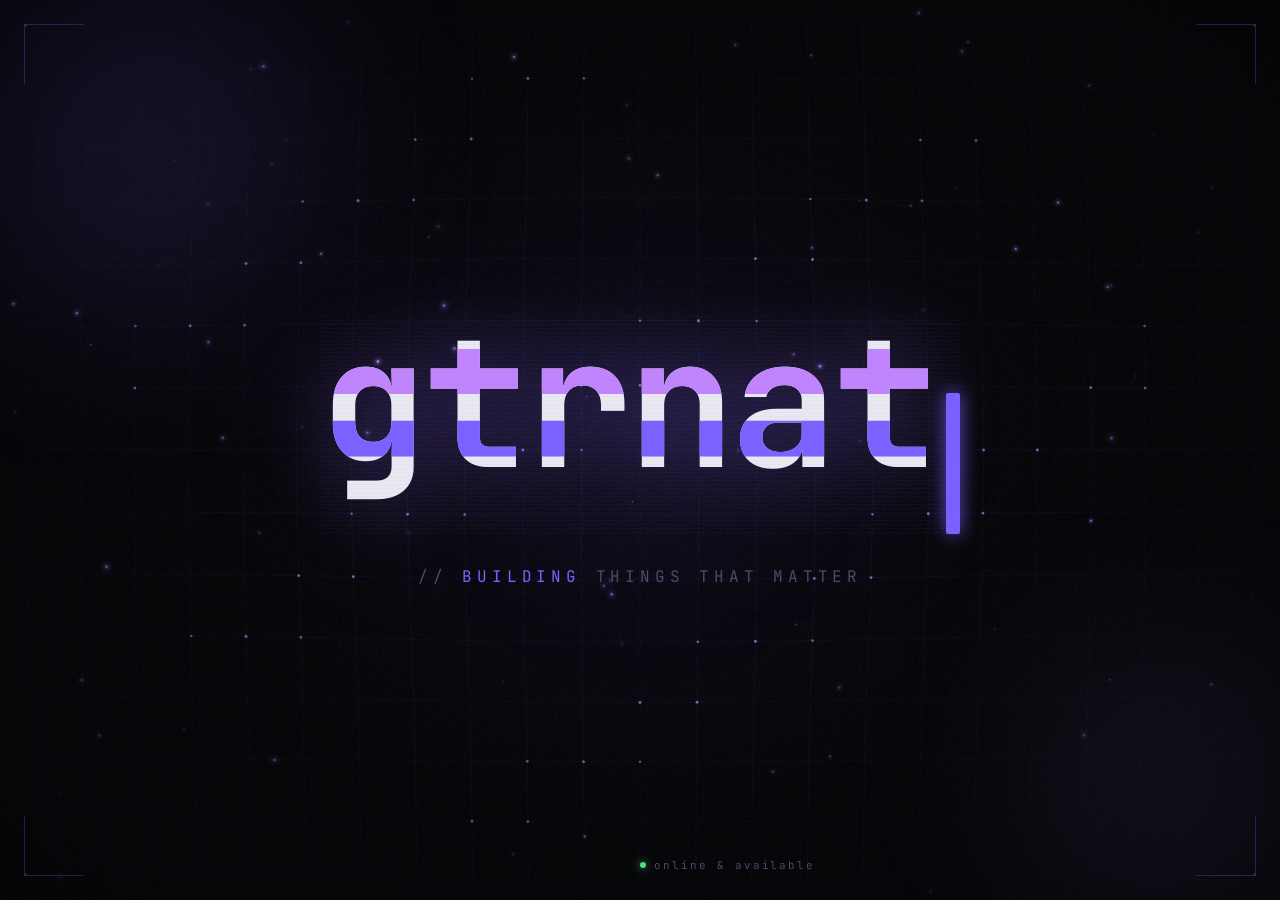
<file: index.html>
<!DOCTYPE html>
<html lang="en">
<head>
<meta charset="UTF-8">
<meta name="viewport" content="width=device-width, initial-scale=1.0">
<title>gtrnat</title>
<link href="https://fonts.googleapis.com/css2?family=Space+Grotesk:wght@300;400;700&family=JetBrains+Mono:wght@400;700&display=swap" rel="stylesheet">
<style>
  *, *::before, *::after { margin: 0; padding: 0; box-sizing: border-box; }

  :root {
    --void: #050508;
    --surface: #0D0D14;
    --violet: #7B61FF;
    --glow: #C084FC;
    --text: #E8E8F0;
    --muted: #4A4A6A;
  }

  html, body {
    width: 100%; height: 100%;
    background: var(--void);
    overflow: hidden;
    font-family: 'Space Grotesk', sans-serif;
    color: var(--text);
  }

  /* ── Canvas background ── */
  #bg {
    position: fixed;
    inset: 0;
    z-index: 0;
  }

  /* ── Noise overlay ── */
  .noise {
    position: fixed;
    inset: 0;
    z-index: 1;
    background-image: url("data:image/svg+xml,%3Csvg viewBox='0 0 256 256' xmlns='http://www.w3.org/2000/svg'%3E%3Cfilter id='n'%3E%3CfeTurbulence type='fractalNoise' baseFrequency='0.9' numOctaves='4' stitchTiles='stitch'/%3E%3C/filter%3E%3Crect width='100%25' height='100%25' filter='url(%23n)' opacity='1'/%3E%3C/svg%3E");
    opacity: 0.03;
    pointer-events: none;
  }

  /* ── Radial vignette ── */
  .vignette {
    position: fixed;
    inset: 0;
    z-index: 2;
    background: radial-gradient(ellipse at center, transparent 40%, rgba(5,5,8,0.85) 100%);
    pointer-events: none;
  }

  /* ── Main container ── */
  .stage {
    position: relative;
    z-index: 10;
    width: 100vw;
    height: 100vh;
    display: flex;
    flex-direction: column;
    align-items: center;
    justify-content: center;
    gap: 0;
  }

  /* ── Glitch name ── */
  .name-wrap {
    position: relative;
    display: inline-block;
    line-height: 1;
  }

  .name {
    font-family: 'JetBrains Mono', monospace;
    font-size: clamp(4rem, 14vw, 12rem);
    font-weight: 700;
    letter-spacing: -0.03em;
    color: var(--text);
    position: relative;
    display: inline-block;
    text-transform: lowercase;
    user-select: none;
    /* soft glow */
    filter: drop-shadow(0 0 40px rgba(123,97,255,0.35)) drop-shadow(0 0 80px rgba(192,132,252,0.15));
  }

  /* Glitch layers */
  .name::before,
  .name::after {
    content: attr(data-text);
    position: absolute;
    top: 0; left: 0;
    width: 100%; height: 100%;
  }

  .name::before {
    color: #C084FC;
    animation: glitch-a 3.5s infinite steps(1);
    clip-path: polygon(0 20%, 100% 20%, 100% 45%, 0 45%);
  }

  .name::after {
    color: #7B61FF;
    animation: glitch-b 4.1s infinite steps(1);
    clip-path: polygon(0 60%, 100% 60%, 100% 80%, 0 80%);
  }

  @keyframes glitch-a {
    0%,89%,91%,93%,100% { transform: none; opacity: 0; }
    90%  { transform: translateX(-6px) skewX(-3deg); opacity: 0.85; }
    92%  { transform: translateX(4px)  skewX(2deg);  opacity: 0.6;  }
  }

  @keyframes glitch-b {
    0%,76%,79%,82%,100% { transform: none; opacity: 0; }
    77%  { transform: translateX(8px)  skewX(4deg);  opacity: 0.7; }
    80%  { transform: translateX(-5px) skewX(-2deg); opacity: 0.5; }
    81%  { transform: translateX(3px);               opacity: 0.8; }
  }

  /* Scanline sweep on the name */
  .name-scan {
    position: absolute;
    inset: 0;
    background: repeating-linear-gradient(
      180deg,
      transparent 0px,
      transparent 3px,
      rgba(123,97,255,0.04) 3px,
      rgba(123,97,255,0.04) 4px
    );
    pointer-events: none;
    border-radius: 2px;
  }

  /* ── Underscore cursor blink ── */
  .cursor {
    display: inline-block;
    width: clamp(0.25rem, 1.2vw, 0.9rem);
    height: clamp(3.2rem, 11vw, 9.5rem);
    background: var(--violet);
    vertical-align: middle;
    margin-left: 6px;
    animation: blink 1.1s step-end infinite;
    box-shadow: 0 0 18px rgba(123,97,255,0.8);
    border-radius: 2px;
  }

  @keyframes blink {
    0%,49% { opacity: 1; }
    50%,100% { opacity: 0; }
  }

  /* ── Tagline ── */
  .tagline {
    margin-top: 2rem;
    font-size: clamp(0.7rem, 1.5vw, 1rem);
    letter-spacing: 0.3em;
    text-transform: uppercase;
    color: var(--muted);
    font-family: 'JetBrains Mono', monospace;
    animation: fade-up 1.4s 0.6s both ease-out;
  }

  .tagline span {
    color: var(--violet);
  }

  @keyframes fade-up {
    from { opacity: 0; transform: translateY(14px); }
    to   { opacity: 1; transform: translateY(0); }
  }

  /* ── Corner decorations ── */
  .corner {
    position: fixed;
    width: 60px; height: 60px;
    z-index: 10;
    opacity: 0.35;
  }
  .corner svg { width: 100%; height: 100%; }
  .corner--tl { top: 24px; left: 24px; }
  .corner--tr { top: 24px; right: 24px; transform: scaleX(-1); }
  .corner--bl { bottom: 24px; left: 24px; transform: scaleY(-1); }
  .corner--br { bottom: 24px; right: 24px; transform: scale(-1); }

  /* ── Floating orbs ── */
  .orb {
    position: fixed;
    border-radius: 50%;
    filter: blur(80px);
    pointer-events: none;
    z-index: 3;
  }
  .orb-1 {
    width: 500px; height: 500px;
    background: radial-gradient(circle, rgba(123,97,255,0.18) 0%, transparent 70%);
    top: -100px; left: -100px;
    animation: drift-1 18s ease-in-out infinite alternate;
  }
  .orb-2 {
    width: 400px; height: 400px;
    background: radial-gradient(circle, rgba(192,132,252,0.12) 0%, transparent 70%);
    bottom: -80px; right: -80px;
    animation: drift-2 22s ease-in-out infinite alternate;
  }
  .orb-3 {
    width: 300px; height: 300px;
    background: radial-gradient(circle, rgba(99,77,220,0.10) 0%, transparent 70%);
    top: 50%; left: 50%;
    transform: translate(-50%, -50%);
    animation: drift-3 14s ease-in-out infinite alternate;
  }

  @keyframes drift-1 {
    from { transform: translate(0,0); }
    to   { transform: translate(120px, 80px); }
  }
  @keyframes drift-2 {
    from { transform: translate(0,0); }
    to   { transform: translate(-90px, -60px); }
  }
  @keyframes drift-3 {
    from { transform: translate(-50%,-50%) scale(1); }
    to   { transform: translate(-50%,-50%) scale(1.4); }
  }

  /* ── Status dot ── */
  .status {
    position: fixed;
    bottom: 28px;
    left: 50%;
    transform: translateX(-50%);
    z-index: 20;
    display: flex;
    align-items: center;
    gap: 8px;
    font-family: 'JetBrains Mono', monospace;
    font-size: 0.68rem;
    letter-spacing: 0.18em;
    color: var(--muted);
    opacity: 0;
    animation: fade-up 1s 1.2s both;
  }
  .dot {
    width: 6px; height: 6px;
    border-radius: 50%;
    background: #4ade80;
    box-shadow: 0 0 8px rgba(74,222,128,0.8);
    animation: pulse-dot 2s ease-in-out infinite;
  }
  @keyframes pulse-dot {
    0%,100% { box-shadow: 0 0 6px rgba(74,222,128,0.8); transform: scale(1); }
    50%     { box-shadow: 0 0 14px rgba(74,222,128,1);  transform: scale(1.3); }
  }

  /* ── Entry animation for name ── */
  .name-wrap {
    animation: fade-up 0.9s 0.1s both cubic-bezier(0.22,1,0.36,1);
  }

  @media (prefers-reduced-motion: reduce) {
    .name::before, .name::after, .cursor, .orb-1, .orb-2, .orb-3 { animation: none; }
  }
</style>
</head>
<body>

<canvas id="bg"></canvas>
<div class="noise"></div>
<div class="vignette"></div>

<!-- Floating orbs -->
<div class="orb orb-1"></div>
<div class="orb orb-2"></div>
<div class="orb orb-3"></div>

<!-- Corner decorators -->
<div class="corner corner--tl">
  <svg viewBox="0 0 60 60" fill="none" xmlns="http://www.w3.org/2000/svg">
    <path d="M0 60 L0 0 L60 0" stroke="#7B61FF" stroke-width="1.5" fill="none"/>
    <path d="M0 46 L0 0 L46 0" stroke="#7B61FF" stroke-width="0.5" fill="none" opacity="0.4"/>
    <circle cx="0" cy="0" r="3" fill="#7B61FF"/>
  </svg>
</div>
<div class="corner corner--tr">
  <svg viewBox="0 0 60 60" fill="none" xmlns="http://www.w3.org/2000/svg">
    <path d="M0 60 L0 0 L60 0" stroke="#7B61FF" stroke-width="1.5" fill="none"/>
    <path d="M0 46 L0 0 L46 0" stroke="#7B61FF" stroke-width="0.5" fill="none" opacity="0.4"/>
    <circle cx="0" cy="0" r="3" fill="#7B61FF"/>
  </svg>
</div>
<div class="corner corner--bl">
  <svg viewBox="0 0 60 60" fill="none" xmlns="http://www.w3.org/2000/svg">
    <path d="M0 60 L0 0 L60 0" stroke="#7B61FF" stroke-width="1.5" fill="none"/>
    <path d="M0 46 L0 0 L46 0" stroke="#7B61FF" stroke-width="0.5" fill="none" opacity="0.4"/>
    <circle cx="0" cy="0" r="3" fill="#7B61FF"/>
  </svg>
</div>
<div class="corner corner--br">
  <svg viewBox="0 0 60 60" fill="none" xmlns="http://www.w3.org/2000/svg">
    <path d="M0 60 L0 0 L60 0" stroke="#7B61FF" stroke-width="1.5" fill="none"/>
    <path d="M0 46 L0 0 L46 0" stroke="#7B61FF" stroke-width="0.5" fill="none" opacity="0.4"/>
    <circle cx="0" cy="0" r="3" fill="#7B61FF"/>
  </svg>
</div>

<!-- Content -->
<div class="stage">
  <div class="name-wrap">
    <span class="name" data-text="gtrnat">gtrnat</span>
    <span class="cursor"></span>
    <div class="name-scan"></div>
  </div>
  <div class="tagline">// <span>building</span> things that matter</div>
</div>

<!-- Status -->
<div class="status">
  <div class="dot"></div>
  <span>online &amp; available</span>
</div>

<script>
/* ══════════════════════════════════════════════
   Warp Mesh Grid — procedural canvas animation
   Uses perspective-projected grid that breathes
   and warps from a central focal point.
══════════════════════════════════════════════ */
const canvas = document.getElementById('bg');
const ctx = canvas.getContext('2d');

let W, H, mouse = { x: 0.5, y: 0.5 };

function resize() {
  W = canvas.width  = window.innerWidth;
  H = canvas.height = window.innerHeight;
}
resize();
window.addEventListener('resize', resize);

window.addEventListener('mousemove', e => {
  mouse.x = e.clientX / W;
  mouse.y = e.clientY / H;
});

// Touch support
window.addEventListener('touchmove', e => {
  if (e.touches.length) {
    mouse.x = e.touches[0].clientX / W;
    mouse.y = e.touches[0].clientY / H;
  }
}, { passive: true });

/* ── Particle field ── */
const PARTICLE_COUNT = 90;
const particles = [];

for (let i = 0; i < PARTICLE_COUNT; i++) {
  particles.push({
    x: Math.random(),
    y: Math.random(),
    vx: (Math.random() - 0.5) * 0.0003,
    vy: (Math.random() - 0.5) * 0.0003,
    size: Math.random() * 1.4 + 0.4,
    alpha: Math.random() * 0.5 + 0.1,
    phase: Math.random() * Math.PI * 2,
    speed: Math.random() * 0.008 + 0.004,
  });
}

/* ── Grid config ── */
const GRID_COLS = 22;
const GRID_ROWS = 14;

function project(nx, ny, t) {
  // Perspective warp: points further from center get pulled toward it
  const cx = 0.5 + (mouse.x - 0.5) * 0.08;
  const cy = 0.5 + (mouse.y - 0.5) * 0.08;

  const dx = nx - cx;
  const dy = ny - cy;
  const dist = Math.sqrt(dx*dx + dy*dy);

  // Barrel + breathe
  const breathe = 1 + Math.sin(t * 0.4) * 0.012;
  const warp    = 1 - dist * dist * 0.18;
  const ripple  = Math.sin(dist * 14 - t * 1.2) * 0.008;

  const wx = cx + (dx * warp + dx * ripple) * breathe;
  const wy = cy + (dy * warp + dy * ripple) * breathe;

  return { x: wx * W, y: wy * H };
}

function lerpColor(a, b, t) {
  const ah = parseInt(a.slice(1),16), bh = parseInt(b.slice(1),16);
  const ar = (ah>>16)&0xff, ag=(ah>>8)&0xff, ab=ah&0xff;
  const br = (bh>>16)&0xff, bg=(bh>>8)&0xff, bb=bh&0xff;
  return `rgb(${Math.round(ar+(br-ar)*t)},${Math.round(ag+(bg-ag)*t)},${Math.round(ab+(bb-ab)*t)})`;
}

let t = 0;

function draw() {
  t += 0.016;

  ctx.clearRect(0, 0, W, H);

  /* ── Background fill ── */
  ctx.fillStyle = '#050508';
  ctx.fillRect(0, 0, W, H);

  /* ── Warp grid ── */
  const gridAlpha = 0.12 + Math.sin(t * 0.3) * 0.03;

  // Horizontal lines
  for (let r = 0; r <= GRID_ROWS; r++) {
    const ny = r / GRID_ROWS;
    const lineDist = Math.abs(ny - 0.5);
    const lineAlpha = gridAlpha * (1 - lineDist * 0.8);

    ctx.beginPath();
    for (let c = 0; c <= GRID_COLS; c++) {
      const nx = c / GRID_COLS;
      const p = project(nx, ny, t);
      if (c === 0) ctx.moveTo(p.x, p.y);
      else         ctx.lineTo(p.x, p.y);
    }
    ctx.strokeStyle = `rgba(123,97,255,${lineAlpha})`;
    ctx.lineWidth = 0.6;
    ctx.stroke();
  }

  // Vertical lines
  for (let c = 0; c <= GRID_COLS; c++) {
    const nx = c / GRID_COLS;
    const lineDist = Math.abs(nx - 0.5);
    const lineAlpha = gridAlpha * (1 - lineDist * 0.8);

    ctx.beginPath();
    for (let r = 0; r <= GRID_ROWS; r++) {
      const ny = r / GRID_ROWS;
      const p = project(nx, ny, t);
      if (r === 0) ctx.moveTo(p.x, p.y);
      else         ctx.lineTo(p.x, p.y);
    }
    ctx.strokeStyle = `rgba(123,97,255,${lineAlpha})`;
    ctx.lineWidth = 0.6;
    ctx.stroke();
  }

  // Grid intersection nodes — highlight some
  for (let r = 0; r <= GRID_ROWS; r++) {
    for (let c = 0; c <= GRID_COLS; c++) {
      const nx = c / GRID_COLS;
      const ny = r / GRID_ROWS;
      const p  = project(nx, ny, t);
      const pulse = (Math.sin(t * 1.5 + c * 0.7 + r * 1.1) + 1) / 2;
      const dist = Math.sqrt((nx-0.5)**2 + (ny-0.5)**2);

      if (pulse > 0.82 && dist < 0.45) {
        ctx.beginPath();
        ctx.arc(p.x, p.y, 1.5 * pulse, 0, Math.PI * 2);
        ctx.fillStyle = `rgba(192,132,252,${pulse * 0.7})`;
        ctx.fill();
      }
    }
  }

  /* ── Particles ── */
  for (const p of particles) {
    p.x += p.vx;
    p.y += p.vy;
    p.phase += p.speed;

    // Wrap
    if (p.x < 0) p.x = 1;
    if (p.x > 1) p.x = 0;
    if (p.y < 0) p.y = 1;
    if (p.y > 1) p.y = 0;

    const pulse = (Math.sin(p.phase) + 1) * 0.5;
    const alpha = p.alpha * (0.5 + pulse * 0.5);
    const sx = p.x * W;
    const sy = p.y * H;

    // Glow
    const g = ctx.createRadialGradient(sx, sy, 0, sx, sy, p.size * 4);
    g.addColorStop(0,   `rgba(192,132,252,${alpha})`);
    g.addColorStop(0.5, `rgba(123,97,255,${alpha * 0.3})`);
    g.addColorStop(1,   `rgba(123,97,255,0)`);

    ctx.beginPath();
    ctx.arc(sx, sy, p.size * 4, 0, Math.PI * 2);
    ctx.fillStyle = g;
    ctx.fill();

    ctx.beginPath();
    ctx.arc(sx, sy, p.size * 0.8, 0, Math.PI * 2);
    ctx.fillStyle = `rgba(232,232,240,${alpha * 0.9})`;
    ctx.fill();
  }

  /* ── Connect nearby particles ── */
  const LINK_DIST = W * 0.1;
  for (let i = 0; i < particles.length; i++) {
    for (let j = i + 1; j < particles.length; j++) {
      const ax = particles[i].x * W, ay = particles[i].y * H;
      const bx = particles[j].x * W, by = particles[j].y * H;
      const d  = Math.sqrt((ax-bx)**2 + (ay-by)**2);
      if (d < LINK_DIST) {
        const alpha = (1 - d / LINK_DIST) * 0.12;
        ctx.beginPath();
        ctx.moveTo(ax, ay);
        ctx.lineTo(bx, by);
        ctx.strokeStyle = `rgba(123,97,255,${alpha})`;
        ctx.lineWidth = 0.5;
        ctx.stroke();
      }
    }
  }

  /* ── Central radial bloom ── */
  const bloom = ctx.createRadialGradient(W/2, H/2, 0, W/2, H/2, Math.min(W,H) * 0.45);
  const bloomPulse = (Math.sin(t * 0.5) + 1) / 2;
  bloom.addColorStop(0,   `rgba(123,97,255,${0.04 + bloomPulse * 0.03})`);
  bloom.addColorStop(0.6, `rgba(99,77,220,${0.02})`);
  bloom.addColorStop(1,   `rgba(5,5,8,0)`);
  ctx.fillStyle = bloom;
  ctx.fillRect(0, 0, W, H);

  requestAnimationFrame(draw);
}

draw();
</script>
</body>
</html>
</file>
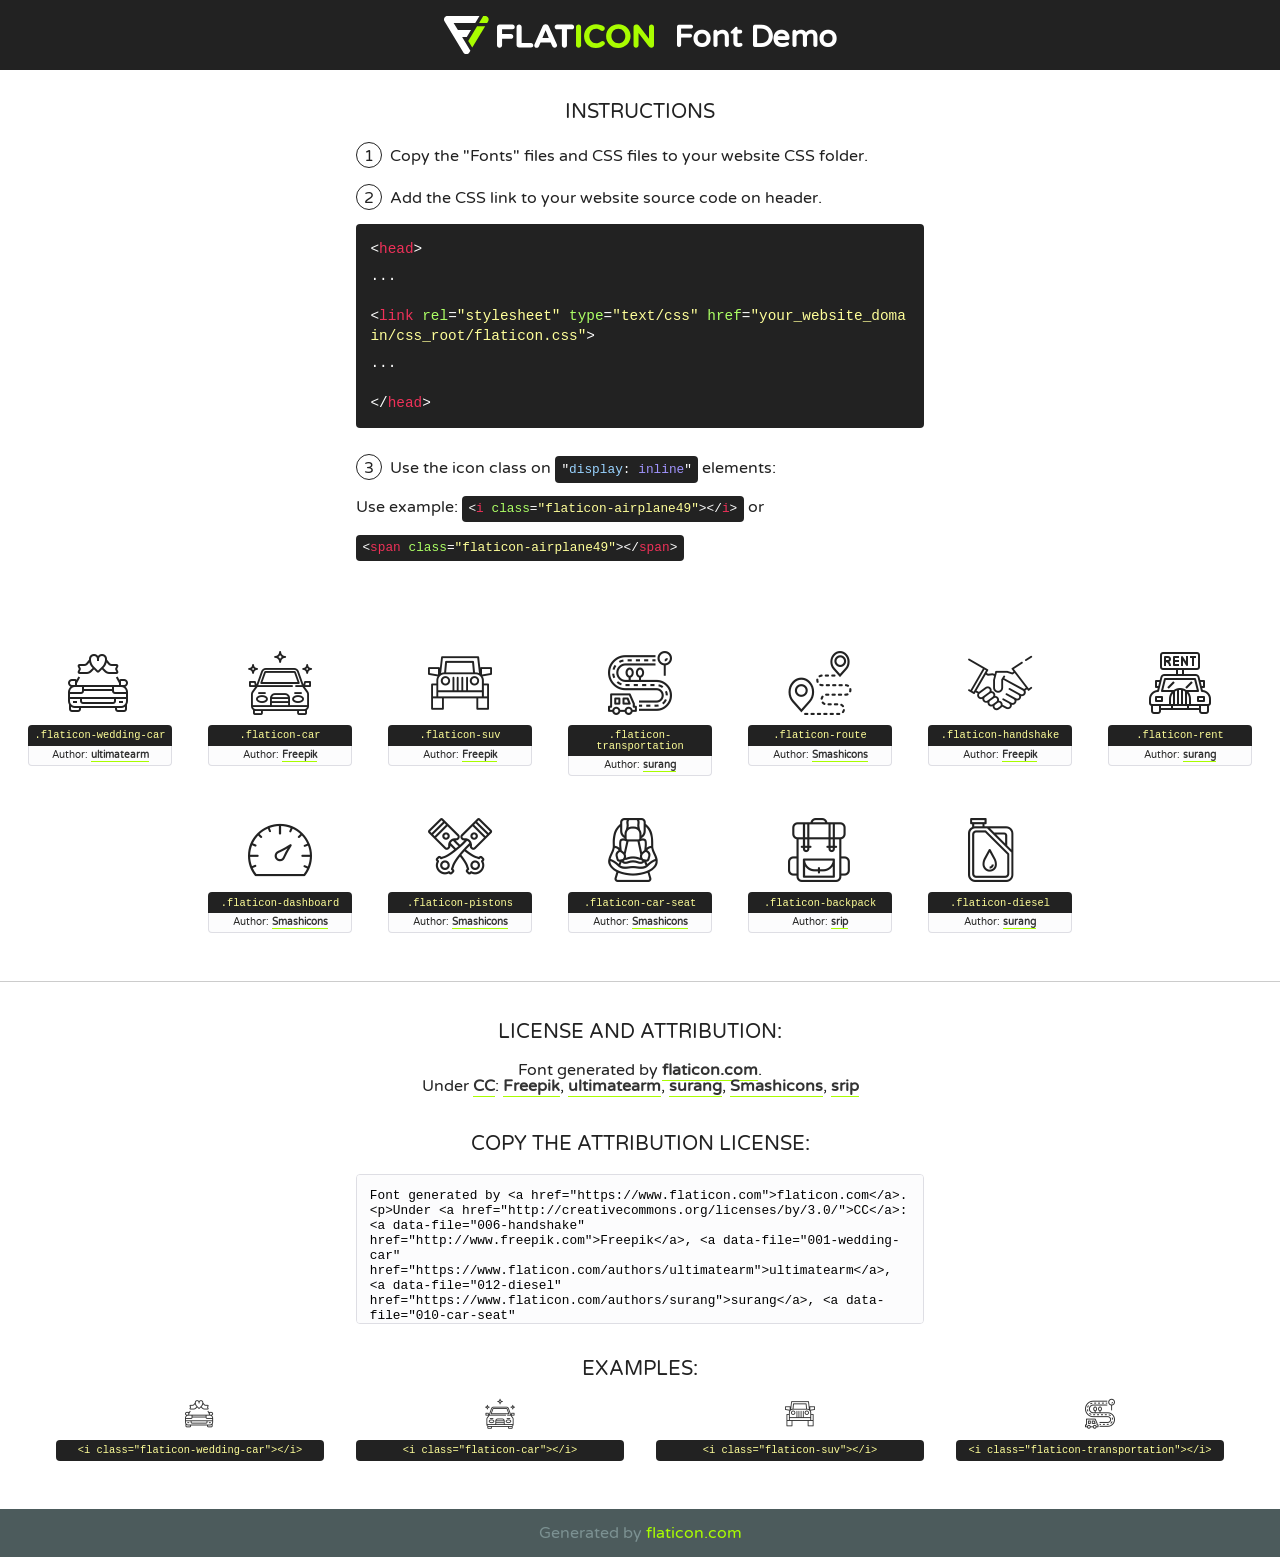
<file: fonts/flaticon/font/flaticon.html>
<!DOCTYPE html>
<!--
  Flaticon icon font: Flaticon
  Creation date: 29/10/2019 06:11
-->
<html>
<!DOCTYPE html>
<html>

<head>
    <title>Flaticon WebFont</title>
    <link href="http://fonts.googleapis.com/css?family=Varela+Round" rel="stylesheet" type="text/css" />
    <link rel="stylesheet" type="text/css" href="flaticon.css">
    <meta charset="UTF-8">
    <style>
    html, body, div, span, applet, object, iframe,
    h1, h2, h3, h4, h5, h6, p, blockquote, pre,
    a, abbr, acronym, address, big, cite, code,
    del, dfn, em, img, ins, kbd, q, s, samp,
    small, strike, strong, sub, sup, tt, var,
    b, u, i, center,
    dl, dt, dd, ol, ul, li,
    fieldset, form, label, legend,
    table, caption, tbody, tfoot, thead, tr, th, td,
    article, aside, canvas, details, embed, 
    figure, figcaption, footer, header, hgroup, 
    menu, nav, output, ruby, section, summary,
    time, mark, audio, video {
        margin: 0;
        padding: 0;
        border: 0;
        font-size: 100%;
        font: inherit;
        vertical-align: baseline;
    }
    /* HTML5 display-role reset for older browsers */
    article, aside, details, figcaption, figure, 
    footer, header, hgroup, menu, nav, section {
        display: block;
    }
    body {
        line-height: 1;
    }
    ol, ul {
        list-style: none;
    }
    blockquote, q {
        quotes: none;
    }
    blockquote:before, blockquote:after,
    q:before, q:after {
        content: '';
        content: none;
    }
    table {
        border-collapse: collapse;
        border-spacing: 0;
    }
    body {
        font-family: 'Varela Round', Helvetica, Arial, sans-serif;
        font-size: 16px;
        color: #222;
    }
    a {
        color: #333;
        border-bottom: 1px solid #a9fd00;
        font-weight: bold;
        text-decoration: none;
    }
    * {
        -moz-box-sizing: border-box;
        -webkit-box-sizing: border-box;
        box-sizing: border-box;
        margin: 0;
        padding: 0;
    }
    [class^="flaticon-"]:before, [class*=" flaticon-"]:before, [class^="flaticon-"]:after, [class*=" flaticon-"]:after {
        font-family: Flaticon;
        font-size: 30px;
        font-style: normal;
        margin-left: 20px;
        color: #333;
    }
    .wrapper {
        max-width: 600px;
        margin: auto;
        padding: 0 1em;
    }
    .title {
        font-size: 1.25em;
        text-align: center;
        margin-bottom: 1em;
        text-transform: uppercase;
    }
    header {
        text-align: center;
        background-color: #222;
        color: #fff;
        padding: 1em;
    }
    header .logo {
        width: 210px;
        height: 38px;
        display: inline-block;
        vertical-align: middle;
        margin-right: 1em;
        border: none;
    }
    header strong {
        font-size: 1.95em;
        font-weight: bold;
        vertical-align: middle;
        margin-top: 5px;
        display: inline-block;
    }
    .demo {
        margin: 2em auto;
        line-height: 1.25em;
    }
    .demo ul li {
        margin-bottom: 1em;
    }
    .demo ul li .num {
        color: #222;
        border-radius: 20px;
        display: inline-block;
        width: 26px;
        padding: 3px;
        height: 26px;
        text-align: center;
        margin-right: 0.5em;
        border: 1px solid #222;
    }
    .demo ul li code {
        background-color: #222;
        border-radius: 4px;
        padding: 0.25em 0.5em;
        display: inline-block;
        color: #fff;
        font-family: Consolas,Monaco,Lucida Console,Liberation Mono,DejaVu Sans Mono,Bitstream Vera Sans Mono,Courier New, monospace;
        font-weight: lighter;
        margin-top: 1em;
        font-size: 0.8em;
        word-break: break-all;
    }
    .demo ul li code.big {
        padding: 1em;
        font-size: 0.9em;
    }
    .demo ul li code .red {
        color: #EF3159;
    }
    .demo ul li code .green {
        color: #ACFF65;
    }
    .demo ul li code .yellow {
        color: #FFFF99;
    }
    .demo ul li code .blue {
        color: #99D3FF;
    }
    .demo ul li code .purple {
        color: #A295FF;
    }
    .demo ul li code .dots {
        margin-top: 0.5em;
        display: block;
    }
    #glyphs {
        border-bottom: 1px solid #ccc;
        padding: 2em 0;
        text-align: center;
    }
    .glyph {
        display: inline-block;
        width: 9em;
        margin: 1em;
        text-align: center;
        vertical-align: top;
        background: #FFF;
    }
    .glyph .glyph-icon {
        padding: 10px;
        display: block;
        font-family:"Flaticon";
        font-size: 64px;
        line-height: 1;
    }
    .glyph .glyph-icon:before {
        font-size: 64px;
        color: #222;
        margin-left: 0;
    }
    .class-name {
        font-size: 0.65em;
        background-color: #222;
        color: #fff;
        border-radius: 4px 4px 0 0;
        padding: 0.5em;
        color: #FFFF99;
        font-family: Consolas,Monaco,Lucida Console,Liberation Mono,DejaVu Sans Mono,Bitstream Vera Sans Mono,Courier New, monospace;
    }
    .author-name {
        font-size: 0.6em;
        background-color: #fcfcfd;
        border: 1px solid #DEDEE4;
        border-top: 0;
        border-radius: 0 0 4px 4px;
        padding: 0.5em;
    }
    .class-name:last-child {
        font-size: 10px;
        color:#888;
    }
    .class-name:last-child a {
        font-size: 10px;
        color:#555;
    }
    .class-name:last-child a:hover {
        color:#a9fd00;
    }
    .glyph > input {
        display: block;
        width: 100px;
        margin: 5px auto;
        text-align: center;
        font-size: 12px;
        cursor: text;
    }
    .glyph > input.icon-input {
        font-family:"Flaticon";
        font-size: 16px;
        margin-bottom: 10px;
    }
    .attribution .title {
        margin-top: 2em;
    }
    .attribution textarea {
        background-color: #fcfcfd;
        padding: 1em;
        border: none;
        box-shadow: none;
        border: 1px solid #DEDEE4;
        border-radius: 4px;
        resize: none;
        width: 100%;
        height: 150px;
        font-size: 0.8em;
        font-family: Consolas,Monaco,Lucida Console,Liberation Mono,DejaVu Sans Mono,Bitstream Vera Sans Mono,Courier New, monospace;
        -webkit-appearance: none;
    }
    .iconsuse {
        margin: 2em auto;
        text-align: center;
        max-width: 1200px;
    }
    .iconsuse:after {
        content: '';
        display: table;
        clear: both;
    }
    .iconsuse .image {
        float: left;
        width: 25%;
        padding: 0 1em;
    }
    .iconsuse .image p {
        margin-bottom: 1em;
    }
    .iconsuse .image span {
        display: block;
        font-size: 0.65em;
        background-color: #222;
        color: #fff;
        border-radius: 4px;
        padding: 0.5em;
        color: #FFFF99;
        margin-top: 1em;
        font-family: Consolas,Monaco,Lucida Console,Liberation Mono,DejaVu Sans Mono,Bitstream Vera Sans Mono,Courier New, monospace;
    }
    #footer {
        text-align: center;
        background-color: #4C5B5C;
        color: #7c9192;
        padding: 1em;
    }
    #footer a {
        border: none;
        color: #a9fd00;
        font-weight: normal;
    }
    @media (max-width: 960px) {
        .iconsuse .image {
            width: 50%;
        }
    }
    @media (max-width: 560px) {
        .iconsuse .image {
            width: 100%;
        }
    }
    </style>
</head>

<body class="characters-off">

    <header>
        <a href="https://www.flaticon.com" target="_blank" class="logo">
            <svg version="1.1" xmlns="http://www.w3.org/2000/svg" xmlns:xlink="http://www.w3.org/1999/xlink" xmlns:a="http://ns.adobe.com/AdobeSVGViewerExtensions/3.0/" viewBox="0 0 560.875 102.036" enable-background="new 0 0 560.875 102.036" xml:space="preserve">
                <defs>
                </defs>
                <g>
                    <g class="letters">
                        <path fill="#ffffff" d="M141.596,29.675c0-3.777,2.985-6.767,6.764-6.767h34.438c3.426,0,6.15,2.728,6.15,6.15
                        c0,3.43-2.724,6.149-6.15,6.149h-27.674v13.091h23.719c3.429,0,6.151,2.724,6.151,6.15c0,3.43-2.723,6.149-6.151,6.149h-23.719
                        v17.574c0,3.773-2.986,6.761-6.764,6.761c-3.779,0-6.764-2.989-6.764-6.761V29.675z"></path>
                        <path fill="#ffffff" d="M193.844,29.149c0-3.781,2.985-6.767,6.764-6.767c3.776,0,6.763,2.985,6.763,6.767v42.957h25.039
                        c3.426,0,6.149,2.726,6.149,6.153c0,3.425-2.723,6.15-6.149,6.15h-31.802c-3.779,0-6.764-2.986-6.764-6.768V29.149z"></path>
                        <path fill="#ffffff" d="M241.891,75.71l21.438-48.407c1.492-3.341,4.215-5.357,7.906-5.357h0.792
                        c3.686,0,6.323,2.017,7.815,5.357l21.439,48.407c0.436,0.967,0.701,1.845,0.701,2.723c0,3.602-2.809,6.501-6.414,6.501
                        c-3.161,0-5.269-1.845-6.499-4.655l-4.132-9.661h-27.059l-4.301,10.102c-1.144,2.631-3.426,4.214-6.237,4.214
                        c-3.517,0-6.24-2.81-6.24-6.325C241.1,77.64,241.451,76.677,241.891,75.71z M279.932,58.666l-8.521-20.297l-8.526,20.297H279.932
                        z"></path>
                        <path fill="#ffffff" d="M314.864,35.387H301.86c-3.429,0-6.239-2.813-6.239-6.238c0-3.429,2.811-6.24,6.239-6.24h39.533
                        c3.426,0,6.237,2.811,6.237,6.24c0,3.425-2.811,6.238-6.237,6.238h-13.001v42.785c0,3.773-2.99,6.761-6.764,6.761
                        c-3.779,0-6.764-2.989-6.764-6.761V35.387z"></path>
                        <path fill="#A9FD00" d="M352.615,29.149c0-3.781,2.985-6.767,6.767-6.767c3.774,0,6.761,2.985,6.761,6.767v49.024
                        c0,3.773-2.987,6.761-6.761,6.761c-3.781,0-6.767-2.989-6.767-6.761V29.149z"></path>
                        <path fill="#A9FD00" d="M374.132,53.836v-0.179c0-17.481,13.178-31.801,32.065-31.801c9.22,0,15.459,2.458,20.557,6.238
                        c1.402,1.054,2.637,2.985,2.637,5.357c0,3.692-2.985,6.59-6.681,6.59c-1.845,0-3.071-0.702-4.044-1.319
                        c-3.776-2.813-7.729-4.393-12.562-4.393c-10.364,0-17.831,8.611-17.831,19.154v0.173c0,10.542,7.291,19.329,17.831,19.329
                        c5.715,0,9.492-1.756,13.359-4.834c1.049-0.874,2.458-1.491,4.039-1.491c3.429,0,6.325,2.813,6.325,6.236
                        c0,2.106-1.056,3.78-2.282,4.834c-5.539,4.834-12.036,7.733-21.878,7.733C387.572,85.464,374.132,71.493,374.132,53.836z"></path>
                        <path fill="#A9FD00" d="M433.009,53.836v-0.179c0-17.481,13.79-31.801,32.766-31.801c18.981,0,32.592,14.143,32.592,31.628v0.173
                        c0,17.483-13.785,31.807-32.769,31.807C446.625,85.464,433.009,71.32,433.009,53.836z M484.224,53.836v-0.179
                        c0-10.539-7.725-19.326-18.626-19.326c-10.893,0-18.449,8.611-18.449,19.154v0.173c0,10.542,7.73,19.329,18.626,19.329
                        C476.676,72.986,484.224,64.378,484.224,53.836z"></path>
                        <path fill="#A9FD00" d="M506.233,29.321c0-3.774,2.99-6.763,6.767-6.763h1.401c3.252,0,5.183,1.583,7.029,3.953l26.093,34.265
                        V29.059c0-3.692,2.99-6.677,6.681-6.677c3.683,0,6.671,2.985,6.671,6.677v48.934c0,3.78-2.987,6.765-6.764,6.765h-0.436
                        c-3.257,0-5.188-1.581-7.034-3.953l-27.056-35.492v32.944c0,3.687-2.985,6.676-6.678,6.676c-3.683,0-6.673-2.989-6.673-6.676
                        V29.321z"></path>
                    </g>
                    <g class="insignia">
                        <path fill="#ffffff" d="M48.372,56.137h12.517l11.156-18.537H37.186L25.688,18.539h57.825L94.668,0H9.271
                        C5.925,0,2.842,1.801,1.198,4.716c-1.644,2.907-1.593,6.482,0.134,9.343l50.38,83.501c1.678,2.781,4.689,4.476,7.938,4.476
                        c3.246,0,6.257-1.695,7.935-4.476l2.898-4.804L48.372,56.137z"></path>
                        <g class="i">
                            <path fill="#A9FD00" d="M93.575,18.539h0.031v0.004l21.652,0.004l2.705-4.488c1.727-2.861,1.778-6.436,0.133-9.343
                            C116.454,1.801,113.371,0,110.026,0h-5.294L93.575,18.539z"></path>
                            <polygon fill="#A9FD00" points="88.291,27.356 64.725,66.486 75.519,84.404 109.942,27.356"></polygon>
                        </g>
                    </g>
                </g>
            </svg>
        </a>
        <strong>Font Demo</strong>
    </header>


    <section class="demo wrapper">

        <p class="title">Instructions</p>

        <ul>
            <li>
                <span class="num">1</span>Copy the "Fonts" files and CSS files to your website CSS folder.
            </li>
            <li>
                <span class="num">2</span>Add the CSS link to your website source code on header.
                <code class="big">
                    &lt;<span class="red">head</span>&gt;
                    <br/><span class="dots">...</span>
                    <br/>&lt;<span class="red">link</span> <span class="green">rel</span>=<span class="yellow">"stylesheet"</span> <span class="green">type</span>=<span class="yellow">"text/css"</span> <span class="green">href</span>=<span class="yellow">"your_website_domain/css_root/flaticon.css"</span>&gt;
                    <br/><span class="dots">...</span>
                    <br/>&lt;/<span class="red">head</span>&gt;
                </code>
            </li>

            <li>
                <p>
                    <span class="num">3</span>Use the icon class on <code>"<span class="blue">display</span>:<span class="purple"> inline</span>"</code> elements:
                    <br />
                    Use example: <code>&lt;<span class="red">i</span> <span class="green">class</span>=<span class="yellow">&quot;flaticon-airplane49&quot;</span>&gt;&lt;/<span class="red">i</span>&gt;</code> or <code>&lt;<span class="red">span</span> <span class="green">class</span>=<span class="yellow">&quot;flaticon-airplane49&quot;</span>&gt;&lt;/<span class="red">span</span>&gt;</code>
            </li>
        </ul>

    </section>




   <section id="glyphs">          
    
      
        <div class="glyph"><div class="glyph-icon flaticon-wedding-car"></div>
            <div class="class-name">.flaticon-wedding-car</div>
            <div class="author-name">Author: <a data-file="001-wedding-car" href="https://www.flaticon.com/authors/ultimatearm">ultimatearm</a> </div> 
        </div>        
        
        <div class="glyph"><div class="glyph-icon flaticon-car"></div>
            <div class="class-name">.flaticon-car</div>
            <div class="author-name">Author: <a data-file="002-car" href="http://www.freepik.com">Freepik</a> </div> 
        </div>        
        
        <div class="glyph"><div class="glyph-icon flaticon-suv"></div>
            <div class="class-name">.flaticon-suv</div>
            <div class="author-name">Author: <a data-file="003-suv" href="http://www.freepik.com">Freepik</a> </div> 
        </div>        
        
        <div class="glyph"><div class="glyph-icon flaticon-transportation"></div>
            <div class="class-name">.flaticon-transportation</div>
            <div class="author-name">Author: <a data-file="004-transportation" href="https://www.flaticon.com/authors/surang">surang</a> </div> 
        </div>        
        
        <div class="glyph"><div class="glyph-icon flaticon-route"></div>
            <div class="class-name">.flaticon-route</div>
            <div class="author-name">Author: <a data-file="005-route" href="https://www.flaticon.com/authors/smashicons">Smashicons</a> </div> 
        </div>        
        
        <div class="glyph"><div class="glyph-icon flaticon-handshake"></div>
            <div class="class-name">.flaticon-handshake</div>
            <div class="author-name">Author: <a data-file="006-handshake" href="http://www.freepik.com">Freepik</a> </div> 
        </div>        
        
        <div class="glyph"><div class="glyph-icon flaticon-rent"></div>
            <div class="class-name">.flaticon-rent</div>
            <div class="author-name">Author: <a data-file="007-rent" href="https://www.flaticon.com/authors/surang">surang</a> </div> 
        </div>        
        
        <div class="glyph"><div class="glyph-icon flaticon-dashboard"></div>
            <div class="class-name">.flaticon-dashboard</div>
            <div class="author-name">Author: <a data-file="008-dashboard" href="https://www.flaticon.com/authors/smashicons">Smashicons</a> </div> 
        </div>        
        
        <div class="glyph"><div class="glyph-icon flaticon-pistons"></div>
            <div class="class-name">.flaticon-pistons</div>
            <div class="author-name">Author: <a data-file="009-pistons" href="https://www.flaticon.com/authors/smashicons">Smashicons</a> </div> 
        </div>        
        
        <div class="glyph"><div class="glyph-icon flaticon-car-seat"></div>
            <div class="class-name">.flaticon-car-seat</div>
            <div class="author-name">Author: <a data-file="010-car-seat" href="https://www.flaticon.com/authors/smashicons">Smashicons</a> </div> 
        </div>        
        
        <div class="glyph"><div class="glyph-icon flaticon-backpack"></div>
            <div class="class-name">.flaticon-backpack</div>
            <div class="author-name">Author: <a data-file="011-backpack" href="https://www.flaticon.com/authors/srip">srip</a> </div> 
        </div>        
        
        <div class="glyph"><div class="glyph-icon flaticon-diesel"></div>
            <div class="class-name">.flaticon-diesel</div>
            <div class="author-name">Author: <a data-file="012-diesel" href="https://www.flaticon.com/authors/surang">surang</a> </div> 
        </div>        
        

    </section>



    <section class="attribution wrapper"   style="text-align:center;">

      <div class="title">License and attribution:</div><div class="attrDiv">Font generated by <a href="https://www.flaticon.com">flaticon.com</a>. <div><p>Under <a href="http://creativecommons.org/licenses/by/3.0/">CC</a>: <a data-file="006-handshake" href="http://www.freepik.com">Freepik</a>, <a data-file="001-wedding-car" href="https://www.flaticon.com/authors/ultimatearm">ultimatearm</a>, <a data-file="012-diesel" href="https://www.flaticon.com/authors/surang">surang</a>, <a data-file="010-car-seat" href="https://www.flaticon.com/authors/smashicons">Smashicons</a>, <a data-file="011-backpack" href="https://www.flaticon.com/authors/srip">srip</a></p>  </div>
      </div>
      <div class="title">Copy the Attribution License:</div>

    <textarea onclick="this.focus();this.select();">Font generated by &lt;a href=&quot;https://www.flaticon.com&quot;&gt;flaticon.com&lt;/a&gt;. <p>Under <a href="http://creativecommons.org/licenses/by/3.0/">CC</a>: <a data-file="006-handshake" href="http://www.freepik.com">Freepik</a>, <a data-file="001-wedding-car" href="https://www.flaticon.com/authors/ultimatearm">ultimatearm</a>, <a data-file="012-diesel" href="https://www.flaticon.com/authors/surang">surang</a>, <a data-file="010-car-seat" href="https://www.flaticon.com/authors/smashicons">Smashicons</a>, <a data-file="011-backpack" href="https://www.flaticon.com/authors/srip">srip</a></p>  
     </textarea>

    </section>

    <section class="iconsuse">

          <div class="title">Examples:</div>            
             
            <div class="image">
                <p>
                    <i class="glyph-icon flaticon-wedding-car"></i> 
                    <span>&lt;i class=&quot;flaticon-wedding-car&quot;&gt;&lt;/i&gt;</span>
                </p>
            </div>
            
            <div class="image">
                <p>
                    <i class="glyph-icon flaticon-car"></i> 
                    <span>&lt;i class=&quot;flaticon-car&quot;&gt;&lt;/i&gt;</span>
                </p>
            </div>
            
            <div class="image">
                <p>
                    <i class="glyph-icon flaticon-suv"></i> 
                    <span>&lt;i class=&quot;flaticon-suv&quot;&gt;&lt;/i&gt;</span>
                </p>
            </div>
            
            <div class="image">
                <p>
                    <i class="glyph-icon flaticon-transportation"></i> 
                    <span>&lt;i class=&quot;flaticon-transportation&quot;&gt;&lt;/i&gt;</span>
                </p>
            </div>
                       
        </div>
                            
    </section>

<div id="footer">
    <div>Generated by <a href="https://www.flaticon.com">flaticon.com</a>
    </div>
</div>



</body>
</html>
</file>
<file: fonts/flaticon/font/flaticon.css>
/*
  	Flaticon icon font: Flaticon
  	Creation date: 29/10/2019 06:11
  	*/

@font-face {
  font-family: "Flaticon";
  src: url("./Flaticon.eot");
  src: url("./Flaticon.eot?#iefix") format("embedded-opentype"),
       url("./Flaticon.woff2") format("woff2"),
       url("./Flaticon.woff") format("woff"),
       url("./Flaticon.ttf") format("truetype"),
       url("./Flaticon.svg#Flaticon") format("svg");
  font-weight: normal;
  font-style: normal;
}

@media screen and (-webkit-min-device-pixel-ratio:0) {
  @font-face {
    font-family: "Flaticon";
    src: url("./Flaticon.svg#Flaticon") format("svg");
  }
}

[class^="flaticon-"]:before, [class*=" flaticon-"]:before,
[class^="flaticon-"]:after, [class*=" flaticon-"]:after {   
  font-family: Flaticon;
        font-size: 20px;
font-style: normal;
margin-left: 20px;
}

.flaticon-wedding-car:before { content: "\f100"; }
.flaticon-car:before { content: "\f101"; }
.flaticon-suv:before { content: "\f102"; }
.flaticon-transportation:before { content: "\f103"; }
.flaticon-route:before { content: "\f104"; }
.flaticon-handshake:before { content: "\f105"; }
.flaticon-rent:before { content: "\f106"; }
.flaticon-dashboard:before { content: "\f107"; }
.flaticon-pistons:before { content: "\f108"; }
.flaticon-car-seat:before { content: "\f109"; }
.flaticon-backpack:before { content: "\f10a"; }
.flaticon-diesel:before { content: "\f10b"; }
</file>
